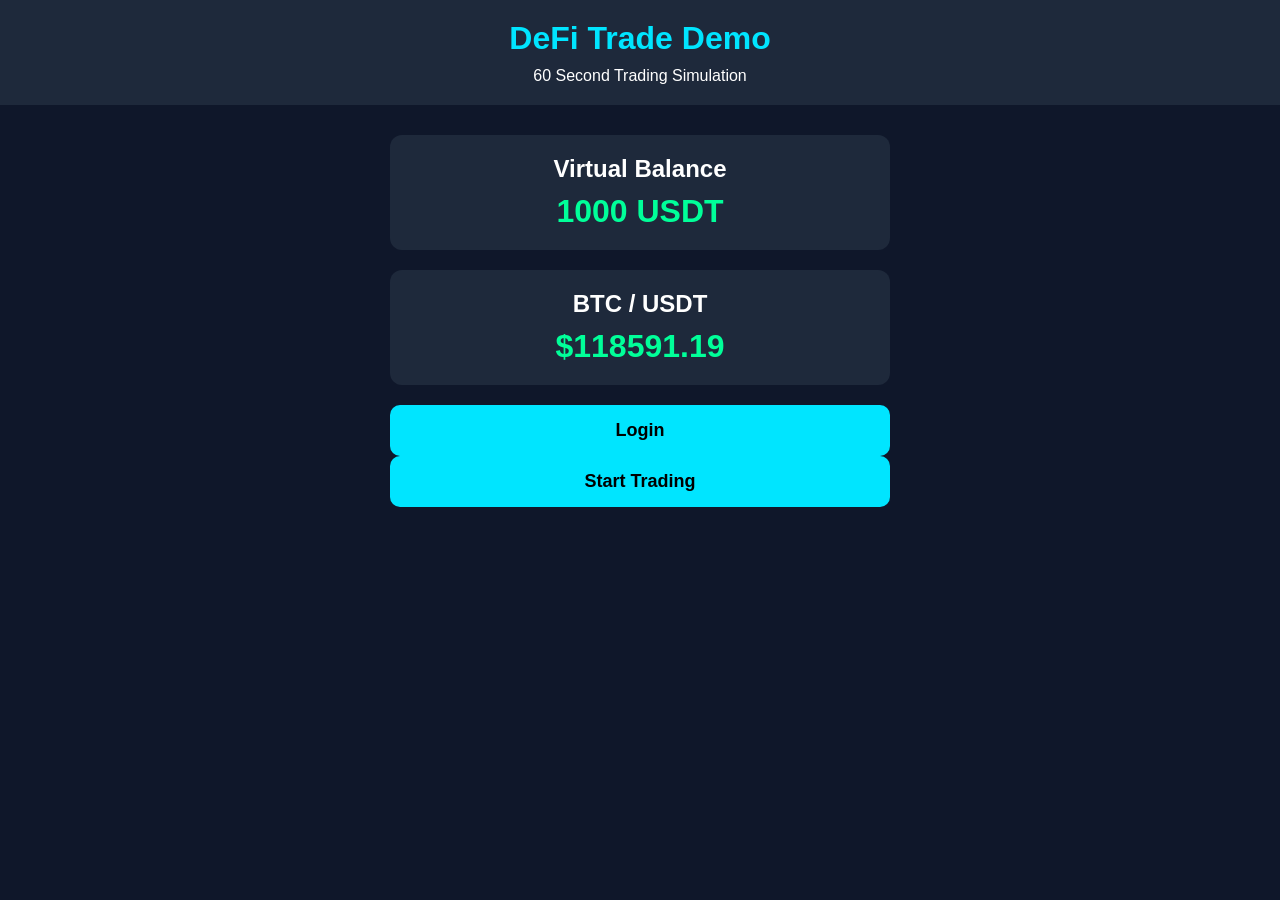
<file: frontend/index.html>
<!DOCTYPE html>
<html lang="en">
<head>
<meta charset="UTF-8">
<meta name="viewport" content="width=device-width, initial-scale=1.0">
<title>DeFi Trade Demo</title>

<link rel="stylesheet" href="style.css">

</head>

<body>

<header>
<h1>DeFi Trade Demo</h1>
<p>60 Second Trading Simulation</p>
</header>

<div class="container">

<div class="card">
<h2>Virtual Balance</h2>
<h1>1000 USDT</h1>
</div>

<div class="card">
<h2>BTC / USDT</h2>
<h1 id="btc">$0.00</h1>
</div>
<button onclick="location.href='login.html'">
Login
</button>

<button onclick="location.href='trade.html'">
Start Trading
</button>

</div>

<script src="app.js"></script>

</body>
</html>
</file>
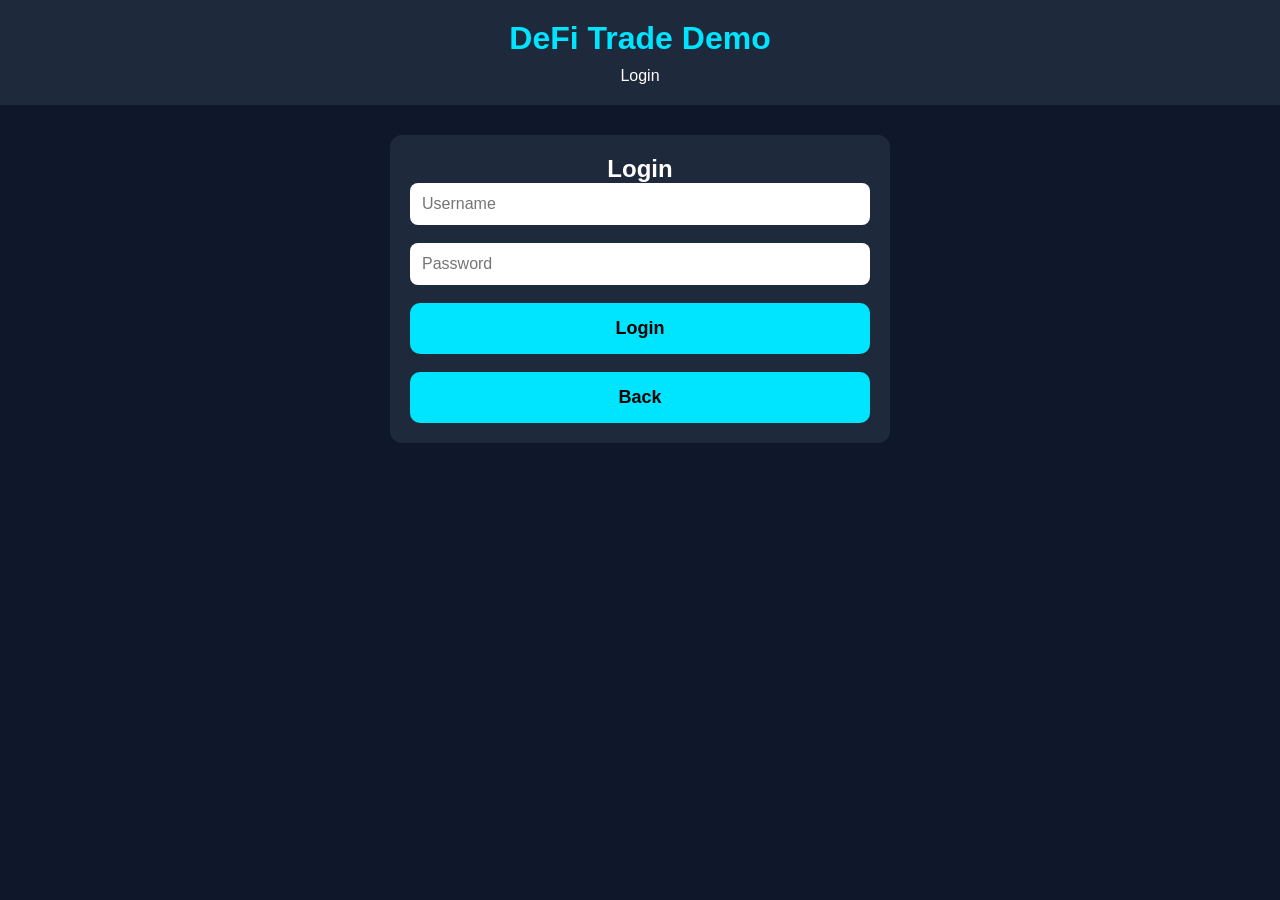
<file: frontend/login.html>
<!DOCTYPE html>
<html lang="en">
<head>
    <meta charset="UTF-8">
    <meta name="viewport" content="width=device-width, initial-scale=1.0">
    <title>Login - DeFi Trade Demo</title>
    <link rel="stylesheet" href="style.css">
</head>
<body>

<header>
    <h1>DeFi Trade Demo</h1>
    <p>Login</p>
</header>

<div class="container">

<div class="card">

<h2>Login</h2>

<input type="text" id="username" placeholder="Username">

<br><br>

<input type="password" id="password" placeholder="Password">

<br><br>

<button onclick="login()">
Login
</button>

<br><br>

<button onclick="location.href='index.html'">
Back
</button>

</div>

</div>

<script src="app.js"></script>

</body>
</html>
</file>
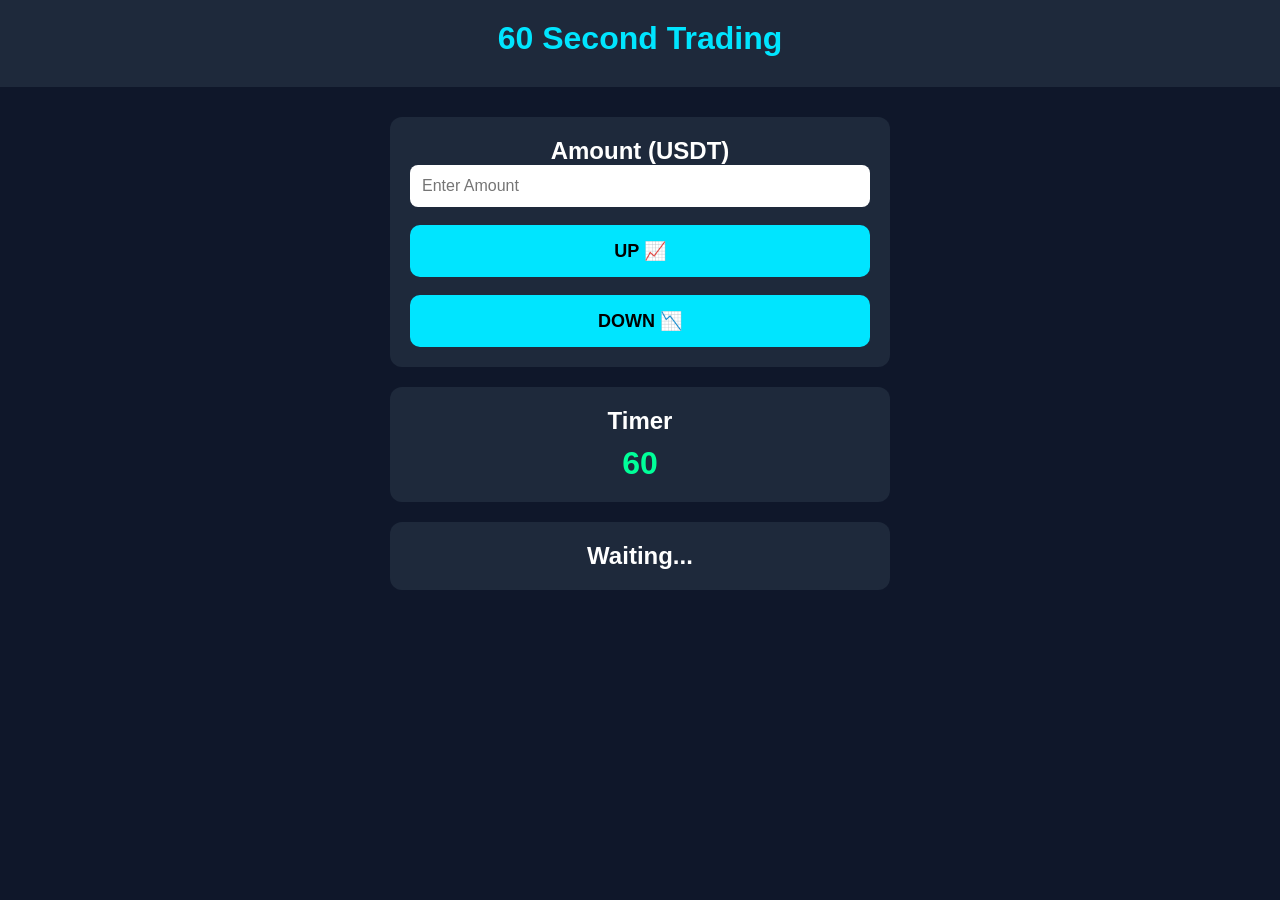
<file: frontend/trade.html>
<!DOCTYPE html>
<html lang="en">
<head>
<meta charset="UTF-8">
<meta name="viewport" content="width=device-width, initial-scale=1.0">
<title>60s Trading</title>
<link rel="stylesheet" href="style.css">
</head>

<body>

<header>
<h1>60 Second Trading</h1>
</header>

<div class="container">

<div class="card">
<h2>Amount (USDT)</h2>

<input type="number" id="amount" placeholder="Enter Amount">

<br><br>

<button onclick="startTrade('UP')">
UP 📈
</button>

<br><br>

<button onclick="startTrade('DOWN')">
DOWN 📉
</button>

</div>

<div class="card">

<h2>Timer</h2>

<h1 id="timer">60</h1>

</div>

<div class="card">

<h2 id="result">
Waiting...
</h2>

</div>

</div>

<script src="app.js"></script>

</body>
</html>
</file>
<file: frontend/style.css>
*{
    margin:0;
    padding:0;
    box-sizing:border-box;
    font-family:Arial, Helvetica, sans-serif;
}

body{
    background:#0f172a;
    color:white;
}

header{
    background:#1e293b;
    text-align:center;
    padding:20px;
}

header h1{
    color:#00e5ff;
    margin-bottom:10px;
}

.container{
    width:90%;
    max-width:500px;
    margin:30px auto;
}

.card{
    background:#1e293b;
    border-radius:12px;
    padding:20px;
    margin-bottom:20px;
    text-align:center;
}

.card h1{
    color:#00ff99;
    margin-top:10px;
}

button{
    width:100%;
    padding:15px;
    border:none;
    border-radius:10px;
    background:#00e5ff;
    color:#000;
    font-size:18px;
    font-weight:bold;
    cursor:pointer;
}

button:hover{
    opacity:0.9;
} 
input{
    width:100%;
    padding:12px;
    border:none;
    border-radius:8px;
    font-size:16px;
}
</file>
